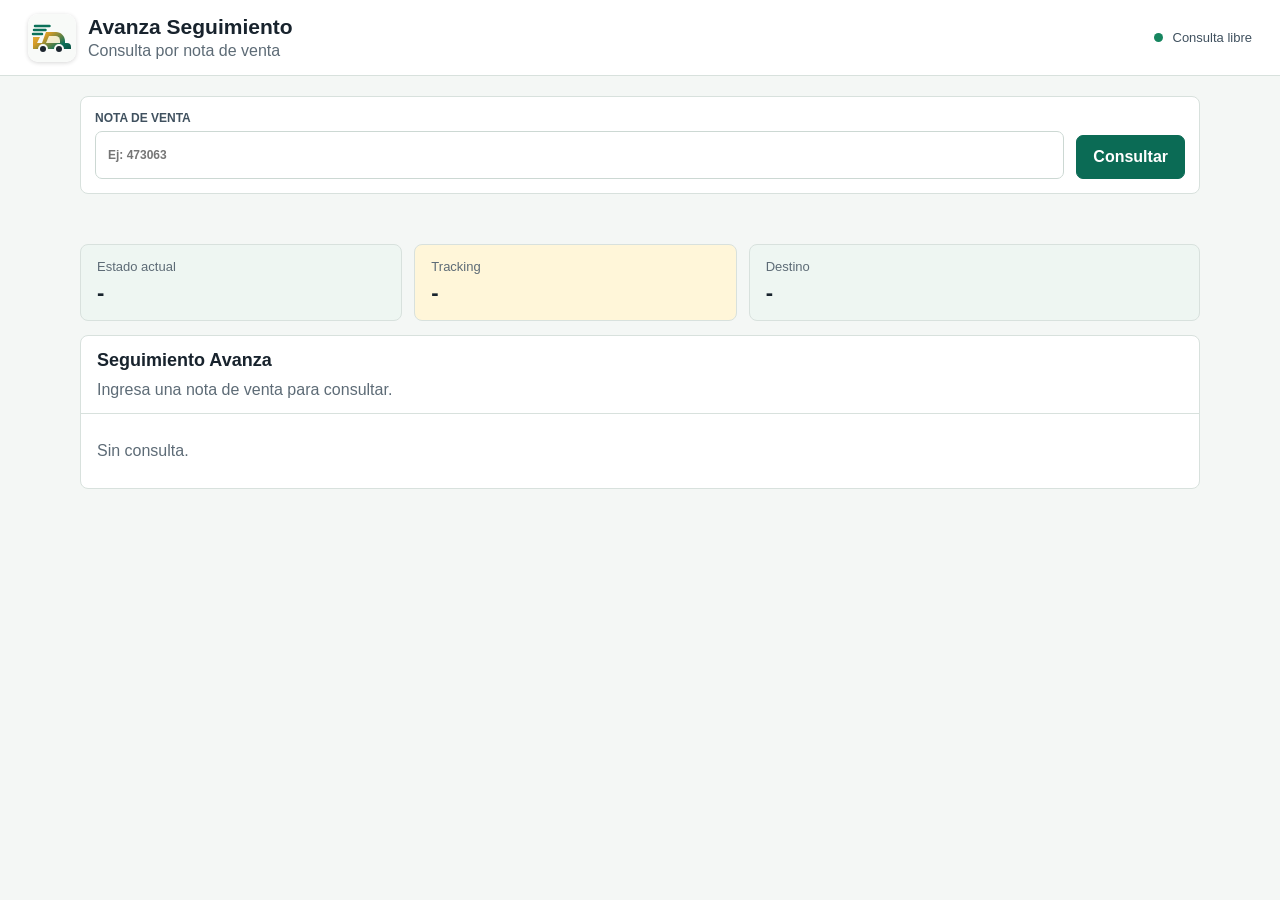
<file: avanza-seguimiento/index.html>
<!doctype html>
<html lang="es">
<head>
  <meta charset="utf-8">
  <meta name="viewport" content="width=device-width, initial-scale=1">
  <title>Avanza Seguimiento</title>
  <link rel="icon" href="./assets/avanza.svg">
  <link rel="stylesheet" href="./styles.css">
  <script src="./config.js"></script>
</head>
<body>
  <header>
    <div class="brand">
      <img src="./assets/avanza.svg" alt="">
      <div>
        <h1>Avanza Seguimiento</h1>
        <p>Consulta por nota de venta</p>
      </div>
    </div>
    <div class="session">
      <span id="statusDot" class="ok"></span>
      <span id="statusText">Consulta libre</span>
    </div>
  </header>

  <main>
    <section id="appPanel">
      <section class="panel searchPanel">
        <form id="searchForm">
          <label>
            Nota de venta
            <input id="folioInput" inputmode="numeric" autocomplete="off" placeholder="Ej: 473063" required>
          </label>
          <button class="primary" id="searchButton" type="submit">Consultar</button>
        </form>
      </section>

      <p id="message"></p>

      <section class="statusGrid">
        <article class="statusCard">
          <span>Estado actual</span>
          <strong id="metricEstado">-</strong>
        </article>
        <article class="statusCard">
          <span>Tracking</span>
          <strong id="metricTracking">-</strong>
        </article>
        <article class="statusCard">
          <span>Destino</span>
          <strong id="metricDestino">-</strong>
        </article>
      </section>

      <section class="panel">
        <div class="resultsHead">
          <div>
            <h2 id="resultTitle">Seguimiento Avanza</h2>
            <p id="resultSubtitle">Ingresa una nota de venta para consultar.</p>
          </div>
          <span id="resultCount"></span>
        </div>
        <div id="results" class="empty">Sin consulta.</div>
      </section>
    </section>
  </main>

  <script type="module" src="./app.js"></script>
</body>
</html>
</file>
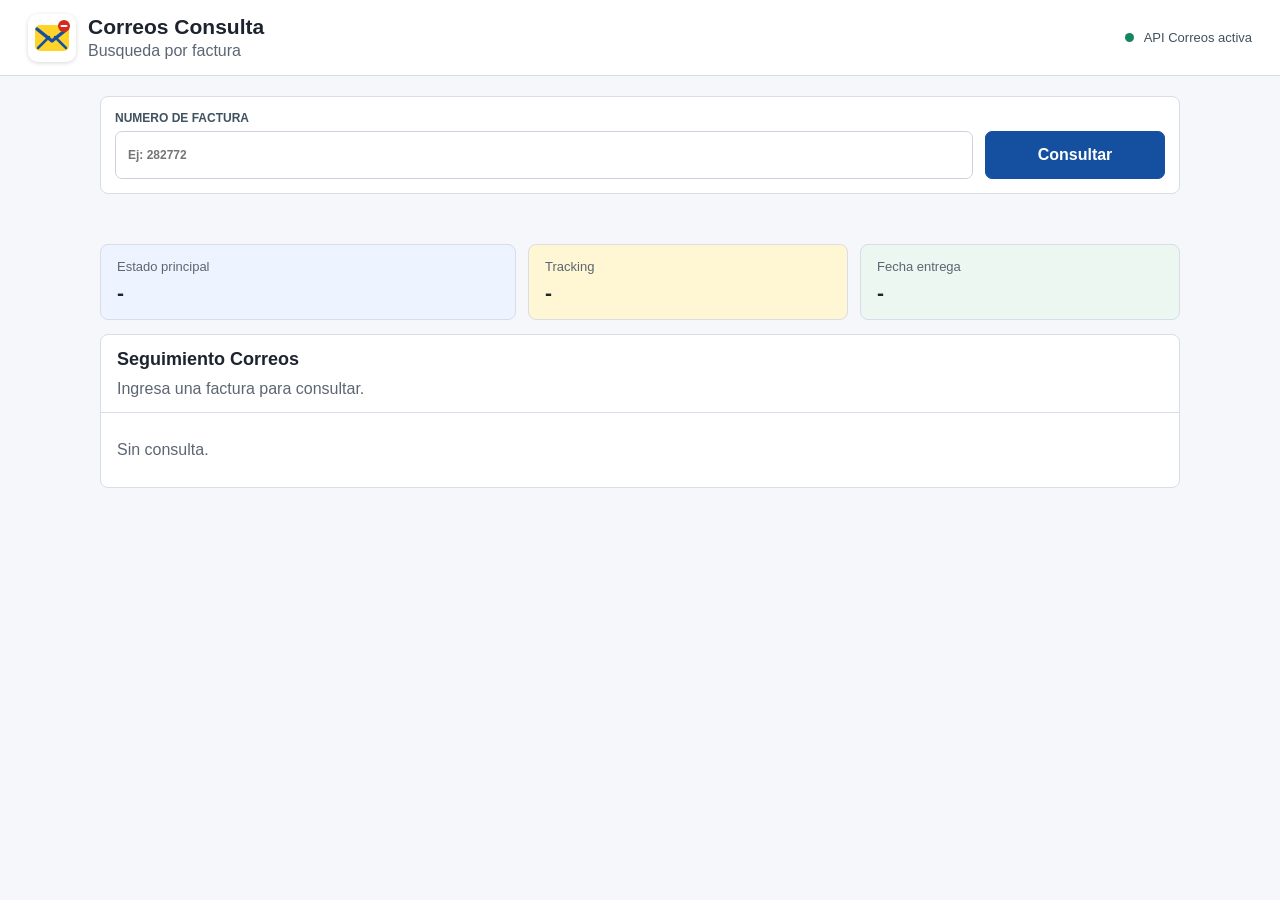
<file: correos/index.html>
<!doctype html>
<html lang="es">
<head>
  <meta charset="utf-8">
  <meta name="viewport" content="width=device-width, initial-scale=1">
  <title>Correos Consulta</title>
  <link rel="icon" href="./assets/correos.svg">
  <link rel="stylesheet" href="./styles.css">
  <script src="./config.js"></script>
</head>
<body>
  <header>
    <div class="brand">
      <img src="./assets/correos.svg" alt="">
      <div>
        <h1>Correos Consulta</h1>
        <p>Busqueda por factura</p>
      </div>
    </div>
    <div class="session">
      <span id="statusDot" class="ok"></span>
      <span id="statusText">API Correos activa</span>
    </div>
  </header>

  <main>
    <section class="panel searchPanel">
      <form id="searchForm">
        <label>
          Numero de factura
          <input id="queryInput" autocomplete="off" inputmode="numeric" pattern="[0-9]*" placeholder="Ej: 282772" required>
        </label>
        <button class="primary" id="searchButton" type="submit">Consultar</button>
      </form>
    </section>

    <p id="message"></p>

    <section class="statusGrid">
      <article class="statusCard">
        <span>Estado principal</span>
        <strong id="metricEstado">-</strong>
      </article>
      <article class="statusCard">
        <span>Tracking</span>
        <strong id="metricTracking">-</strong>
      </article>
      <article class="statusCard">
        <span>Fecha entrega</span>
        <strong id="metricEntrega">-</strong>
      </article>
    </section>

    <section class="panel">
      <div class="resultsHead">
        <div>
          <h2 id="resultTitle">Seguimiento Correos</h2>
          <p id="resultSubtitle">Ingresa una factura para consultar.</p>
        </div>
        <span id="resultCount"></span>
      </div>
      <div id="results" class="empty">Sin consulta.</div>
    </section>
  </main>

  <script type="module" src="./app.js?v=20260625-correos-numero"></script>
</body>
</html>
</file>
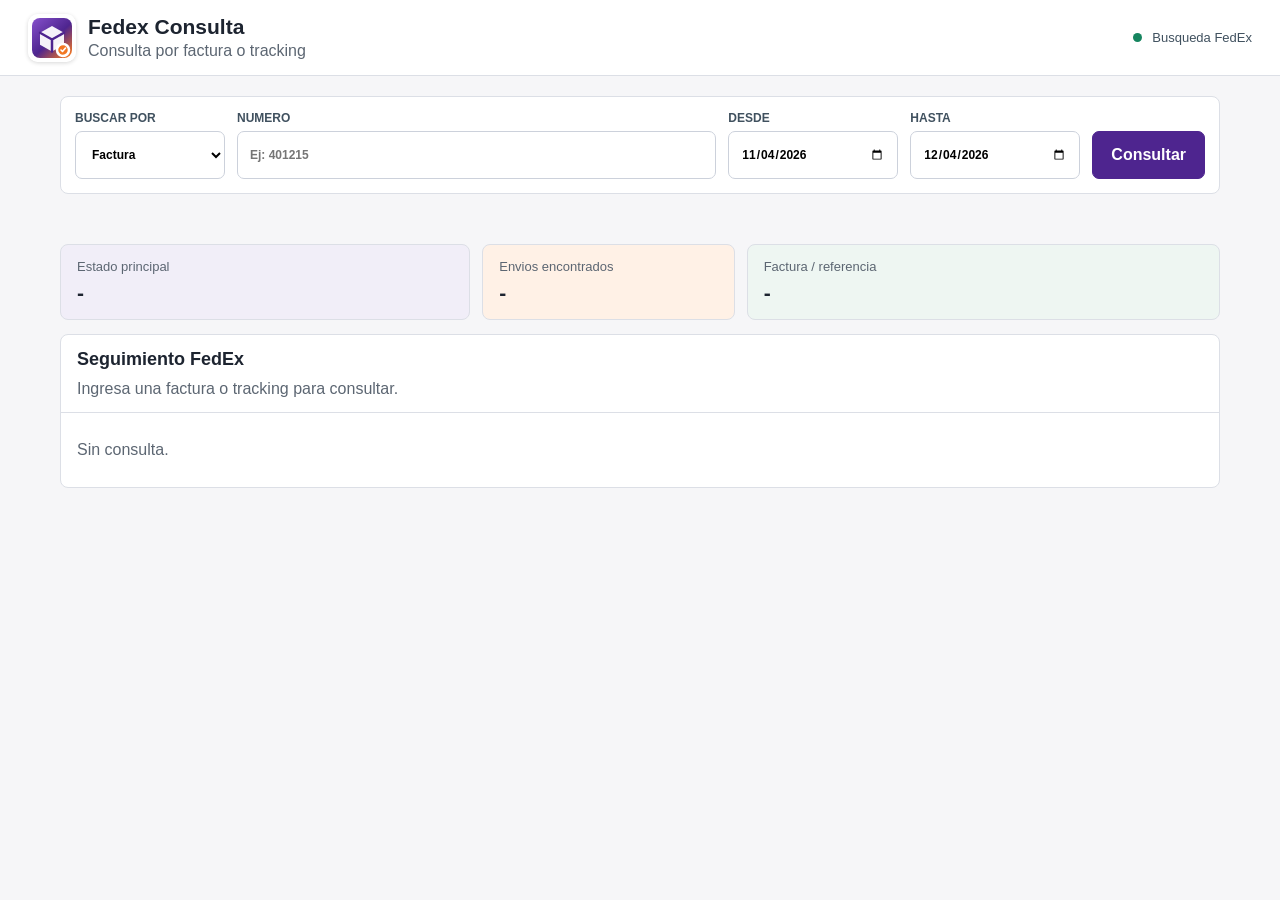
<file: fedex/index.html>
<!doctype html>
<html lang="es">
<head>
  <meta charset="utf-8">
  <meta name="viewport" content="width=device-width, initial-scale=1">
  <title>Fedex Consulta</title>
  <link rel="icon" href="./assets/fedex.svg">
  <link rel="stylesheet" href="./styles.css">
  <script src="./config.js"></script>
</head>
<body>
  <header>
    <div class="brand">
      <img src="./assets/fedex.svg" alt="">
      <div>
        <h1>Fedex Consulta</h1>
        <p>Consulta por factura o tracking</p>
      </div>
    </div>
    <div class="session">
      <span id="statusDot" class="ok"></span>
      <span id="statusText">Busqueda FedEx</span>
    </div>
  </header>

  <main>
    <section class="panel searchPanel">
      <form id="searchForm">
        <label>
          Buscar por
          <select id="searchType">
            <option value="invoice">Factura</option>
            <option value="tracking">Tracking</option>
          </select>
        </label>
        <label>
          Numero
          <input id="queryInput" autocomplete="off" placeholder="Ej: 401215" required>
        </label>
        <label id="fromLabel">
          Desde
          <input id="fromInput" type="date" required>
        </label>
        <label id="toLabel">
          Hasta
          <input id="toInput" type="date" required>
        </label>
        <button class="primary" id="searchButton" type="submit">Consultar</button>
      </form>
    </section>

    <p id="message"></p>

    <section class="statusGrid">
      <article class="statusCard">
        <span>Estado principal</span>
        <strong id="metricEstado">-</strong>
      </article>
      <article class="statusCard">
        <span>Envios encontrados</span>
        <strong id="metricCount">-</strong>
      </article>
      <article class="statusCard">
        <span>Factura / referencia</span>
        <strong id="metricReference">-</strong>
      </article>
    </section>

    <section class="panel">
      <div class="resultsHead">
        <div>
          <h2 id="resultTitle">Seguimiento FedEx</h2>
          <p id="resultSubtitle">Ingresa una factura o tracking para consultar.</p>
        </div>
        <span id="resultCount"></span>
      </div>
      <div id="results" class="empty">Sin consulta.</div>
    </section>
  </main>

  <script type="module" src="./app.js?v=20260624-fedex-range"></script>
</body>
</html>
</file>
<file: avanza-seguimiento/styles.css>
:root {
  --bg: #f4f7f5;
  --panel: #fff;
  --ink: #18232d;
  --muted: #5d6b76;
  --line: #d8e1dd;
  --green: #0b6b55;
  --green-dark: #075844;
  --gold: #b88716;
  --gold-soft: #fff6d9;
  --danger: #b42318;
}

* { box-sizing: border-box; }
body { margin: 0; font-family: Arial, Helvetica, sans-serif; background: var(--bg); color: var(--ink); }
header { min-height: 76px; padding: 12px 28px; background: #fff; border-bottom: 1px solid var(--line); display: flex; align-items: center; justify-content: space-between; gap: 16px; position: sticky; top: 0; z-index: 2; }
h1 { font-size: 21px; line-height: 1.1; margin: 0; }
h2 { font-size: 18px; margin: 0 0 10px; }
p { margin: 4px 0 0; color: var(--muted); }
main { width: min(1120px, calc(100% - 32px)); margin: 20px auto 32px; }
.brand { display: flex; align-items: center; gap: 12px; min-width: 0; }
.brand img { width: 48px; height: 48px; border-radius: 10px; object-fit: cover; box-shadow: 0 1px 4px rgba(0, 0, 0, .16); }
.panel { background: var(--panel); border: 1px solid var(--line); border-radius: 8px; overflow: hidden; margin-bottom: 16px; }
.session { display: flex; align-items: center; gap: 10px; min-width: 0; }
#statusDot { width: 9px; height: 9px; border-radius: 50%; background: #9aa5ad; flex: 0 0 auto; }
#statusDot.ok { background: #16855f; }
#statusText { font-size: 13px; color: #40515f; white-space: nowrap; overflow: hidden; text-overflow: ellipsis; max-width: 360px; }
form { display: grid; gap: 12px; }
label { display: grid; gap: 6px; font-size: 12px; font-weight: 800; color: #40515f; text-transform: uppercase; }
input, button { font: inherit; }
input { width: 100%; height: 48px; border: 1px solid #ccd8d3; border-radius: 7px; background: #fff; padding: 0 12px; outline: none; }
input:focus { border-color: var(--green); box-shadow: 0 0 0 3px rgba(11, 107, 85, .13); }
button { height: 44px; border: 1px solid #cfd8d3; border-radius: 7px; background: #fff; color: var(--ink); cursor: pointer; padding: 0 16px; font-weight: 800; }
button.primary { background: var(--green); color: #fff; border-color: var(--green); }
button.primary:hover { background: var(--green-dark); }
button:disabled { opacity: .65; cursor: wait; }
.searchPanel form { grid-template-columns: minmax(220px, 1fr) auto; padding: 14px; align-items: end; }
#message { min-height: 20px; color: #40515f; font-size: 14px; margin: 8px 0 14px; }
#message.error { color: var(--danger); }
.statusGrid { display: grid; grid-template-columns: 1fr 1fr 1.4fr; gap: 12px; margin-bottom: 14px; }
.statusCard { background: #eef6f2; border: 1px solid var(--line); border-radius: 8px; padding: 14px 16px; min-width: 0; }
.statusCard:nth-child(2) { background: var(--gold-soft); }
.statusCard span { color: var(--muted); font-size: 13px; display: block; margin-bottom: 6px; }
.statusCard strong { display: block; font-size: 22px; line-height: 1.2; overflow-wrap: anywhere; }
.resultsHead { display: flex; align-items: flex-start; justify-content: space-between; gap: 16px; padding: 14px 16px; border-bottom: 1px solid var(--line); }
#resultCount { color: var(--muted); font-size: 14px; text-align: right; min-width: 140px; }
.empty { padding: 28px 16px; color: var(--muted); }
.summary { padding: 16px; display: grid; gap: 12px; }
.currentBox { border: 1px solid #cbded6; background: #f7fbf9; border-radius: 8px; padding: 16px; }
.currentBox span { color: var(--muted); font-size: 13px; display: block; margin-bottom: 4px; }
.currentBox strong { font-size: 25px; display: block; overflow-wrap: anywhere; }
.detailGrid { display: grid; grid-template-columns: repeat(3, minmax(0, 1fr)); gap: 10px; }
.detail { border: 1px solid var(--line); border-radius: 8px; padding: 12px; background: #fff; min-width: 0; }
.detail span { display: block; color: var(--muted); font-size: 12px; margin-bottom: 5px; text-transform: uppercase; font-weight: 800; }
.detail strong { display: block; overflow-wrap: anywhere; line-height: 1.35; }
.sectionTitle { padding: 12px 16px; border-top: 1px solid var(--line); border-bottom: 1px solid var(--line); font-weight: 800; color: #21313d; background: #fafbf9; }
.timeline { padding: 14px 16px 18px; display: grid; gap: 10px; }
.event { display: grid; grid-template-columns: 180px 1fr; gap: 12px; align-items: start; border-left: 3px solid var(--green); padding: 4px 0 4px 12px; }
.event time { color: var(--muted); font-size: 13px; }
.event strong { line-height: 1.35; }
.tableWrap { overflow-x: auto; }
table { width: 100%; border-collapse: collapse; font-size: 14px; min-width: 760px; }
th, td { padding: 11px 12px; border-bottom: 1px solid #edf0ee; text-align: left; vertical-align: top; }
th { font-size: 12px; color: #4a5e6e; text-transform: uppercase; background: #fbfcfb; white-space: nowrap; }
.muted { color: var(--muted); }
[hidden] { display: none !important; }

@media (max-width: 760px) {
  header { padding: 12px 14px; align-items: flex-start; }
  h1 { font-size: 17px; }
  main { width: calc(100% - 20px); margin-top: 12px; }
  #statusText { max-width: 150px; }
  .searchPanel form, .statusGrid, .detailGrid { grid-template-columns: 1fr; }
  .resultsHead { display: block; }
  #resultCount { display: block; text-align: left; margin-top: 8px; min-width: 0; }
  .event { grid-template-columns: 1fr; gap: 4px; }
}
</file>
<file: correos/styles.css>
:root {
  --bg: #f5f7fb;
  --panel: #fff;
  --ink: #1d2430;
  --muted: #5c6672;
  --line: #d8dde8;
  --blue: #154f9f;
  --blue-dark: #0e3b78;
  --yellow: #ffd32a;
  --yellow-soft: #fff7d3;
  --red: #d52b1e;
  --green-soft: #ecf7f1;
  --danger: #b42318;
}

* { box-sizing: border-box; }
body { margin: 0; font-family: Arial, Helvetica, sans-serif; background: var(--bg); color: var(--ink); }
header { min-height: 76px; padding: 12px 28px; background: #fff; border-bottom: 1px solid var(--line); display: flex; align-items: center; justify-content: space-between; gap: 16px; position: sticky; top: 0; z-index: 2; }
h1 { font-size: 21px; line-height: 1.1; margin: 0; }
h2 { font-size: 18px; margin: 0 0 10px; }
p { margin: 4px 0 0; color: var(--muted); }
main { width: min(1080px, calc(100% - 32px)); margin: 20px auto 32px; }
.brand { display: flex; align-items: center; gap: 12px; min-width: 0; }
.brand img { width: 48px; height: 48px; border-radius: 10px; object-fit: cover; box-shadow: 0 1px 4px rgba(0, 0, 0, .16); }
.panel { background: var(--panel); border: 1px solid var(--line); border-radius: 8px; overflow: hidden; margin-bottom: 16px; }
.session { display: flex; align-items: center; gap: 10px; min-width: 0; }
#statusDot { width: 9px; height: 9px; border-radius: 50%; background: #9aa5ad; flex: 0 0 auto; }
#statusDot.ok { background: #16855f; }
#statusText { font-size: 13px; color: #40515f; white-space: nowrap; overflow: hidden; text-overflow: ellipsis; max-width: 360px; }
form { display: grid; grid-template-columns: minmax(220px, 1fr) 180px; gap: 12px; padding: 14px; align-items: end; }
label { display: grid; gap: 6px; font-size: 12px; font-weight: 800; color: #40515f; text-transform: uppercase; }
input, button { font: inherit; }
input { width: 100%; height: 48px; border: 1px solid #ccd1db; border-radius: 7px; background: #fff; padding: 0 12px; outline: none; }
input:focus { border-color: var(--blue); box-shadow: 0 0 0 3px rgba(21, 79, 159, .14); }
button { height: 48px; border: 1px solid #cfd3dc; border-radius: 7px; background: #fff; color: var(--ink); cursor: pointer; padding: 0 18px; font-weight: 800; }
button.primary { background: var(--blue); color: #fff; border-color: var(--blue); }
button.primary:hover { background: var(--blue-dark); }
button:disabled { opacity: .65; cursor: wait; }
#message { min-height: 20px; color: #40515f; font-size: 14px; margin: 8px 0 14px; }
#message.error { color: var(--danger); }
.statusGrid { display: grid; grid-template-columns: 1.3fr 1fr 1fr; gap: 12px; margin-bottom: 14px; }
.statusCard { background: #eef4ff; border: 1px solid var(--line); border-radius: 8px; padding: 14px 16px; min-width: 0; }
.statusCard:nth-child(2) { background: var(--yellow-soft); }
.statusCard:nth-child(3) { background: var(--green-soft); }
.statusCard span { color: var(--muted); font-size: 13px; display: block; margin-bottom: 6px; }
.statusCard strong { display: block; font-size: 21px; line-height: 1.2; overflow-wrap: anywhere; }
.resultsHead { display: flex; align-items: flex-start; justify-content: space-between; gap: 16px; padding: 14px 16px; border-bottom: 1px solid var(--line); }
#resultCount { color: var(--muted); font-size: 14px; text-align: right; min-width: 140px; }
.empty { padding: 28px 16px; color: var(--muted); }
.shipment { padding: 16px; display: grid; gap: 12px; }
.shipmentHead { display: flex; align-items: flex-start; justify-content: space-between; gap: 16px; }
.shipmentHead h3 { margin: 0; font-size: 18px; overflow-wrap: anywhere; }
.pill { display: inline-flex; align-items: center; min-height: 28px; border-radius: 999px; padding: 4px 10px; background: #eef4ff; color: var(--blue); font-weight: 800; font-size: 13px; white-space: nowrap; }
.detailGrid { display: grid; grid-template-columns: repeat(3, minmax(0, 1fr)); gap: 10px; }
.detail { border: 1px solid var(--line); border-radius: 8px; padding: 12px; background: #fff; min-width: 0; }
.detail span { display: block; color: var(--muted); font-size: 12px; margin-bottom: 5px; text-transform: uppercase; font-weight: 800; }
.detail strong { display: block; overflow-wrap: anywhere; line-height: 1.35; }
.sectionTitle { padding: 12px 0 0; font-weight: 800; color: #21313d; }
.timeline { display: grid; gap: 9px; }
.event { display: grid; grid-template-columns: 170px 1fr 180px; gap: 12px; align-items: start; border-left: 3px solid var(--red); padding: 4px 0 4px 12px; }
.event time, .event span { color: var(--muted); font-size: 13px; }
.event strong { line-height: 1.35; }

@media (max-width: 900px) {
  form, .statusGrid, .detailGrid { grid-template-columns: 1fr; }
  .event { grid-template-columns: 1fr; gap: 4px; }
}

@media (max-width: 760px) {
  header { padding: 12px 14px; align-items: flex-start; }
  h1 { font-size: 17px; }
  main { width: calc(100% - 20px); margin-top: 12px; }
  #statusText { max-width: 150px; }
  .resultsHead, .shipmentHead { display: block; }
  #resultCount { display: block; text-align: left; margin-top: 8px; min-width: 0; }
  .pill { margin-top: 8px; white-space: normal; }
}
</file>
<file: fedex/styles.css>
:root {
  --bg: #f6f6f8;
  --panel: #fff;
  --ink: #1d2430;
  --muted: #5c6672;
  --line: #dcdfe6;
  --purple: #4e258f;
  --purple-dark: #3c1c72;
  --orange: #f27722;
  --orange-soft: #fff1e6;
  --danger: #b42318;
}

* { box-sizing: border-box; }
body { margin: 0; font-family: Arial, Helvetica, sans-serif; background: var(--bg); color: var(--ink); }
header { min-height: 76px; padding: 12px 28px; background: #fff; border-bottom: 1px solid var(--line); display: flex; align-items: center; justify-content: space-between; gap: 16px; position: sticky; top: 0; z-index: 2; }
h1 { font-size: 21px; line-height: 1.1; margin: 0; }
h2 { font-size: 18px; margin: 0 0 10px; }
p { margin: 4px 0 0; color: var(--muted); }
main { width: min(1160px, calc(100% - 32px)); margin: 20px auto 32px; }
.brand { display: flex; align-items: center; gap: 12px; min-width: 0; }
.brand img { width: 48px; height: 48px; border-radius: 10px; object-fit: cover; box-shadow: 0 1px 4px rgba(0, 0, 0, .16); }
.panel { background: var(--panel); border: 1px solid var(--line); border-radius: 8px; overflow: hidden; margin-bottom: 16px; }
.session { display: flex; align-items: center; gap: 10px; min-width: 0; }
#statusDot { width: 9px; height: 9px; border-radius: 50%; background: #9aa5ad; flex: 0 0 auto; }
#statusDot.ok { background: #16855f; }
#statusText { font-size: 13px; color: #40515f; white-space: nowrap; overflow: hidden; text-overflow: ellipsis; max-width: 360px; }
form { display: grid; gap: 12px; }
label { display: grid; gap: 6px; font-size: 12px; font-weight: 800; color: #40515f; text-transform: uppercase; }
input, select, button { font: inherit; }
input, select { width: 100%; height: 48px; border: 1px solid #ccd1db; border-radius: 7px; background: #fff; padding: 0 12px; outline: none; }
input:focus, select:focus { border-color: var(--purple); box-shadow: 0 0 0 3px rgba(78, 37, 143, .14); }
button { height: 48px; border: 1px solid #cfd3dc; border-radius: 7px; background: #fff; color: var(--ink); cursor: pointer; padding: 0 18px; font-weight: 800; }
button.primary { background: var(--purple); color: #fff; border-color: var(--purple); }
button.primary:hover { background: var(--purple-dark); }
button:disabled { opacity: .65; cursor: wait; }
.searchPanel form { grid-template-columns: 150px minmax(220px, 1fr) 170px 170px auto; padding: 14px; align-items: end; }
#message { min-height: 20px; color: #40515f; font-size: 14px; margin: 8px 0 14px; }
#message.error { color: var(--danger); }
.statusGrid { display: grid; grid-template-columns: 1.3fr .8fr 1.5fr; gap: 12px; margin-bottom: 14px; }
.statusCard { background: #f1eef8; border: 1px solid var(--line); border-radius: 8px; padding: 14px 16px; min-width: 0; }
.statusCard:nth-child(2) { background: var(--orange-soft); }
.statusCard:nth-child(3) { background: #eef6f2; }
.statusCard span { color: var(--muted); font-size: 13px; display: block; margin-bottom: 6px; }
.statusCard strong { display: block; font-size: 21px; line-height: 1.2; overflow-wrap: anywhere; }
.resultsHead { display: flex; align-items: flex-start; justify-content: space-between; gap: 16px; padding: 14px 16px; border-bottom: 1px solid var(--line); }
#resultCount { color: var(--muted); font-size: 14px; text-align: right; min-width: 140px; }
.empty { padding: 28px 16px; color: var(--muted); }
.shipment { padding: 16px; border-bottom: 1px solid var(--line); display: grid; gap: 12px; }
.shipment:last-child { border-bottom: 0; }
.shipmentHead { display: flex; align-items: flex-start; justify-content: space-between; gap: 16px; }
.shipmentHead h3 { margin: 0; font-size: 18px; overflow-wrap: anywhere; }
.pill { display: inline-flex; align-items: center; min-height: 28px; border-radius: 999px; padding: 4px 10px; background: #f1eef8; color: var(--purple); font-weight: 800; font-size: 13px; white-space: nowrap; }
.detailGrid { display: grid; grid-template-columns: repeat(3, minmax(0, 1fr)); gap: 10px; }
.detail { border: 1px solid var(--line); border-radius: 8px; padding: 12px; background: #fff; min-width: 0; }
.detail span { display: block; color: var(--muted); font-size: 12px; margin-bottom: 5px; text-transform: uppercase; font-weight: 800; }
.detail strong { display: block; overflow-wrap: anywhere; line-height: 1.35; }
.sectionTitle { padding: 12px 0 0; font-weight: 800; color: #21313d; }
.timeline { display: grid; gap: 9px; }
.event { display: grid; grid-template-columns: 170px 1fr 180px; gap: 12px; align-items: start; border-left: 3px solid var(--orange); padding: 4px 0 4px 12px; }
.event time, .event span { color: var(--muted); font-size: 13px; }
.event strong { line-height: 1.35; }
[hidden] { display: none !important; }

@media (max-width: 900px) {
  .searchPanel form, .statusGrid, .detailGrid { grid-template-columns: 1fr; }
  .event { grid-template-columns: 1fr; gap: 4px; }
}

@media (max-width: 760px) {
  header { padding: 12px 14px; align-items: flex-start; }
  h1 { font-size: 17px; }
  main { width: calc(100% - 20px); margin-top: 12px; }
  #statusText { max-width: 150px; }
  .resultsHead, .shipmentHead { display: block; }
  #resultCount { display: block; text-align: left; margin-top: 8px; min-width: 0; }
  .pill { margin-top: 8px; white-space: normal; }
}
</file>
